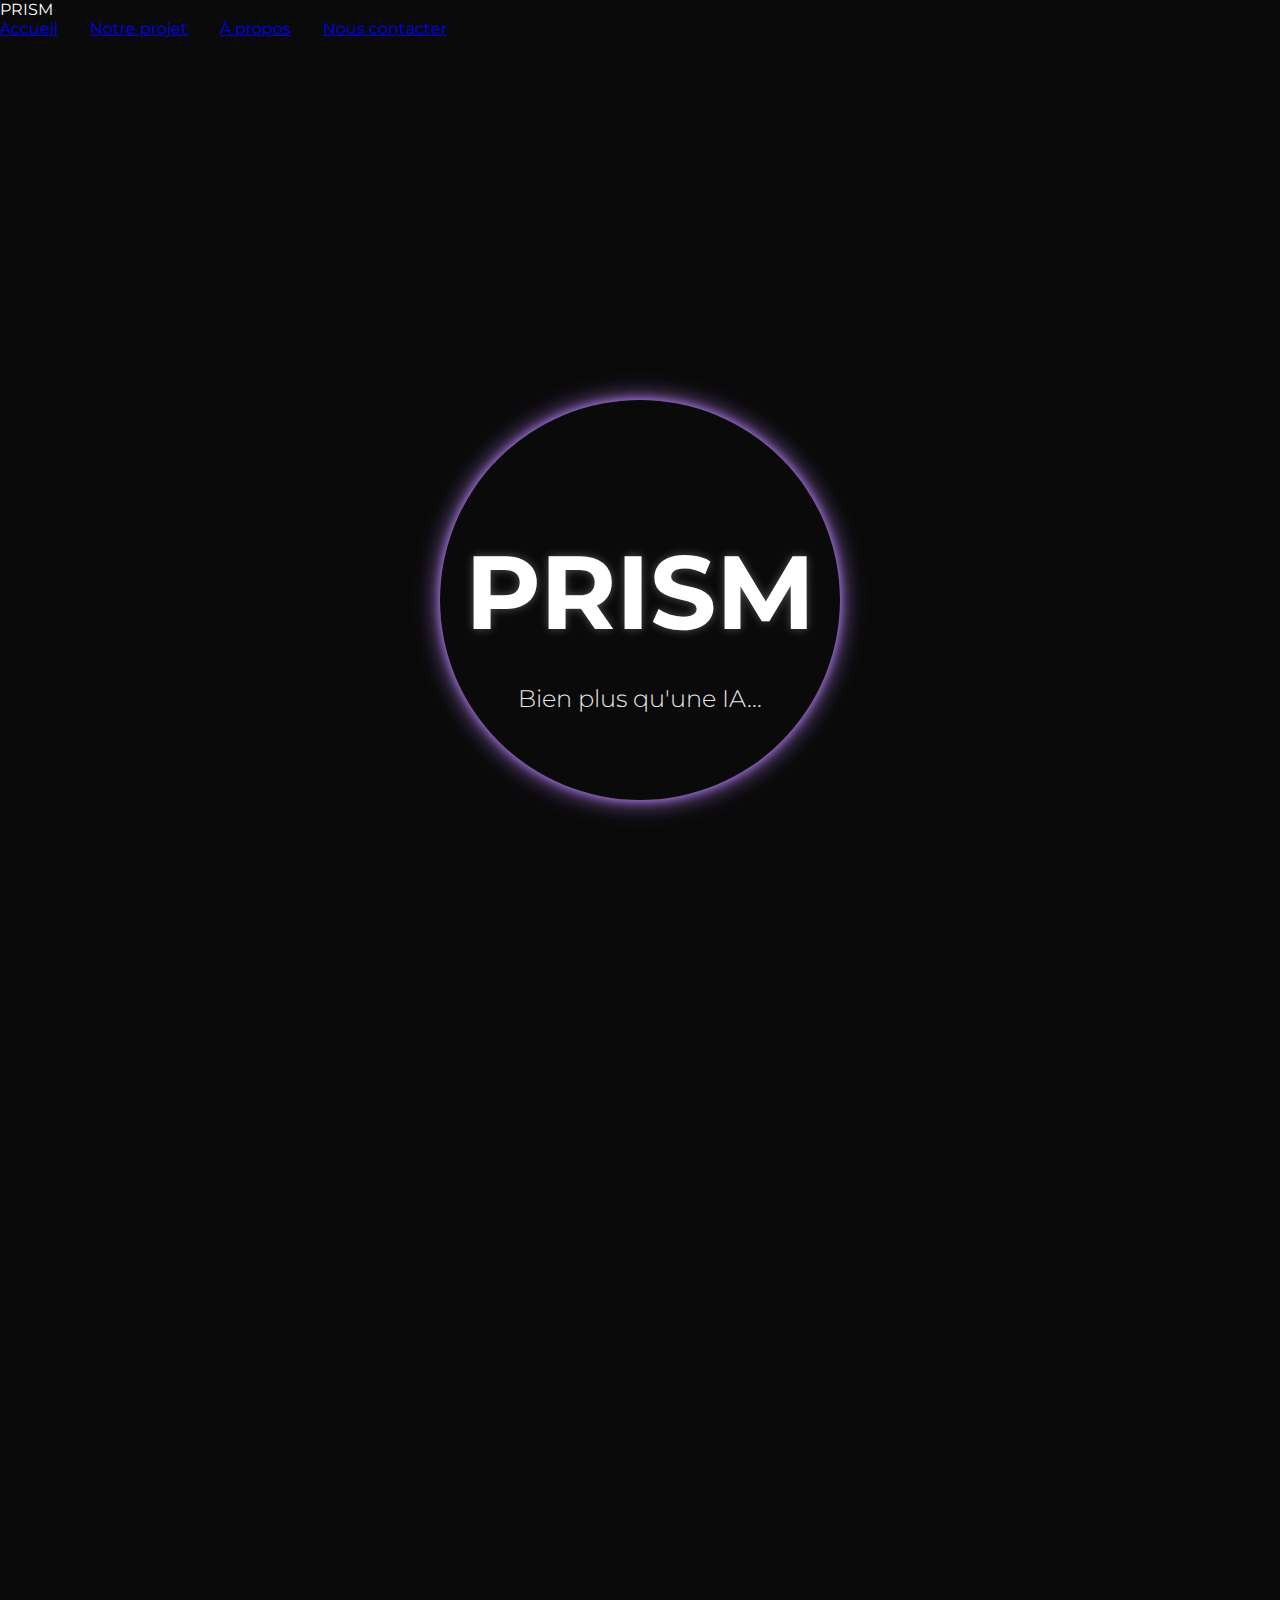
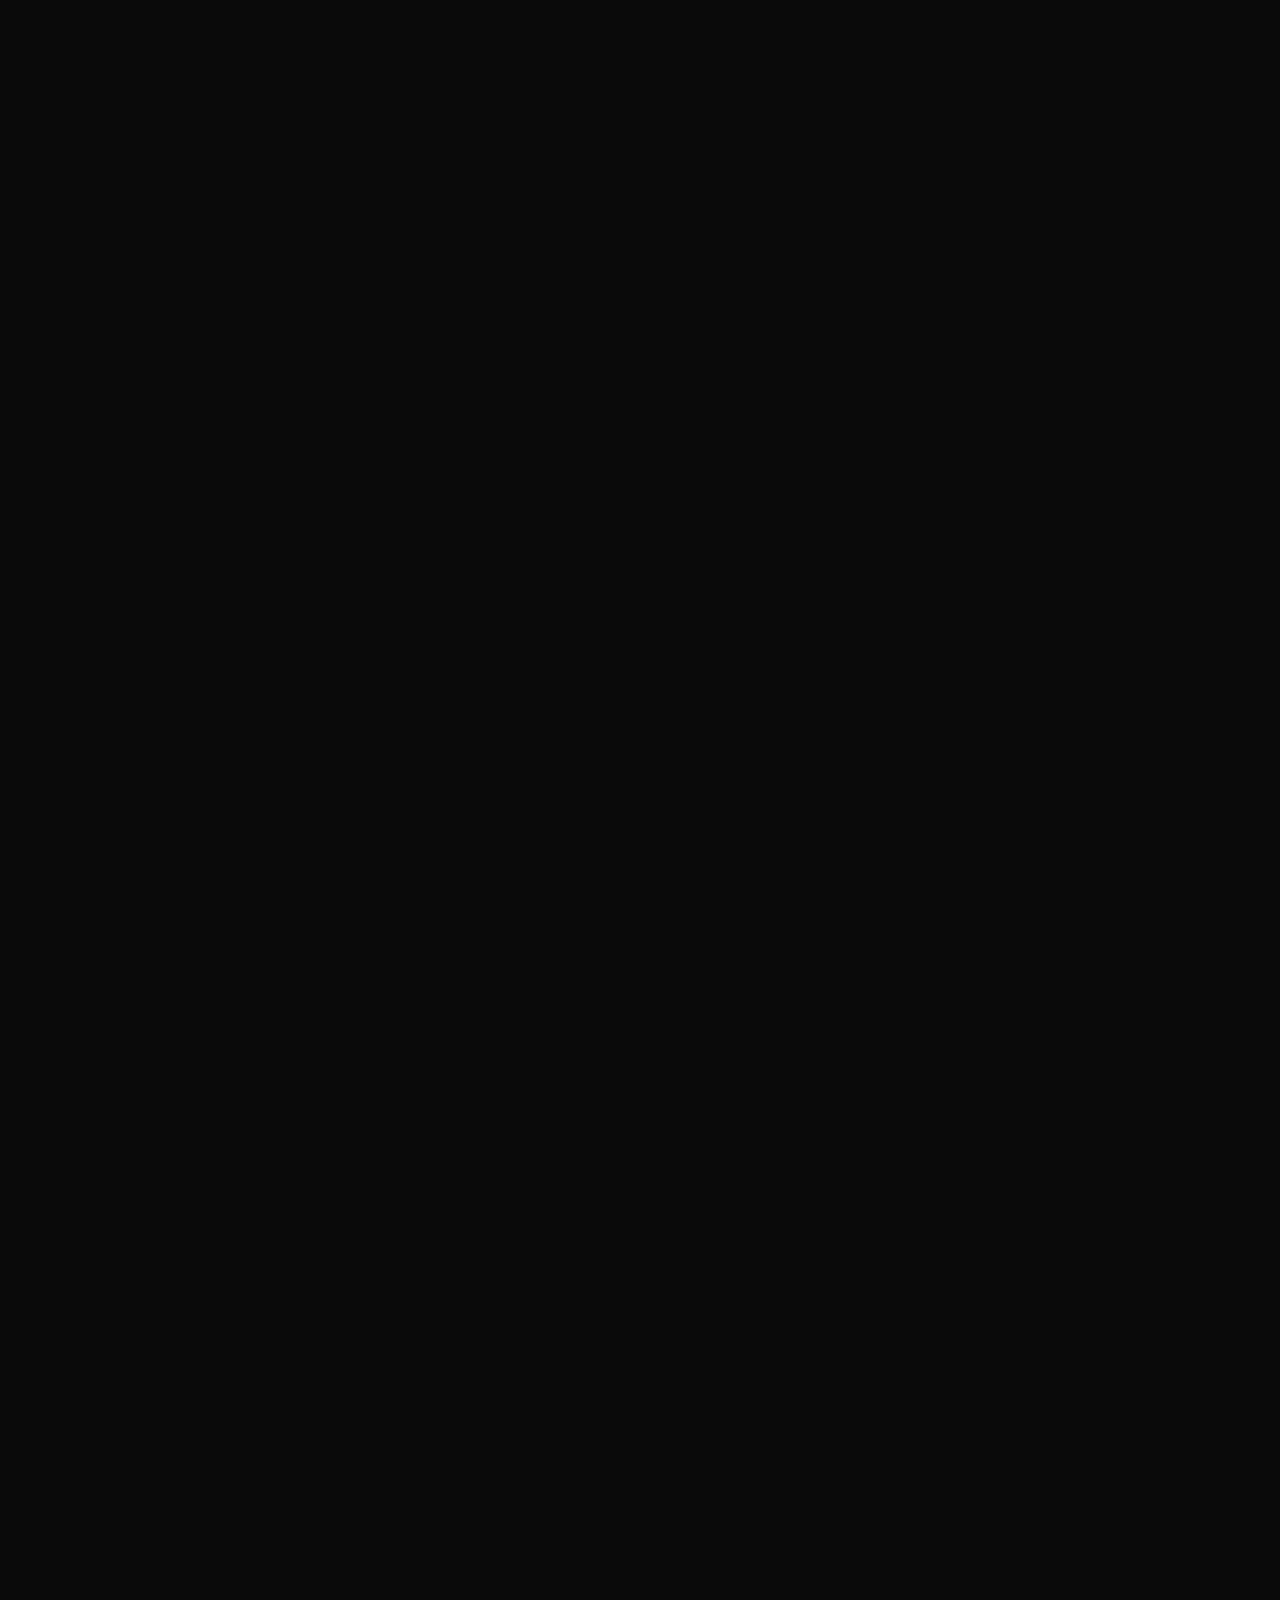
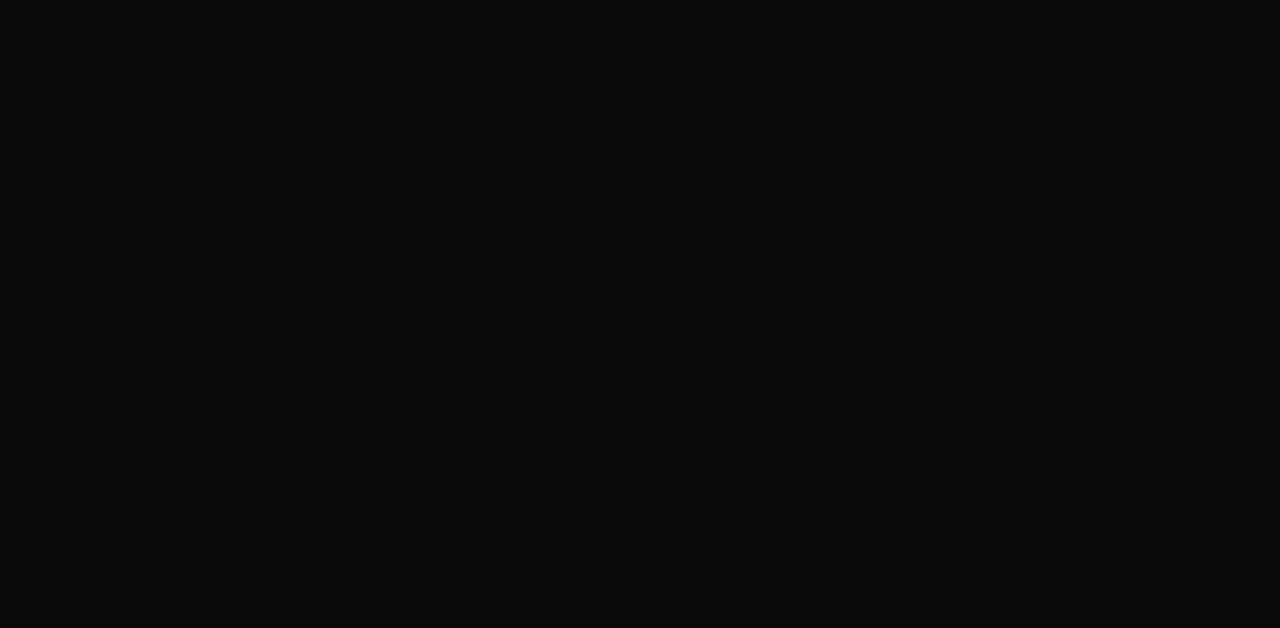
<file: index.html>
<!DOCTYPE html>
<html lang="fr">
<head>
  <meta charset="UTF-8" />
  <meta name="viewport" content="width=device-width, initial-scale=1" />
  <title>PRISM - Bien plus qu'une IA</title>
  <link href="https://fonts.googleapis.com/css2?family=Montserrat:wght@300;400;600;700&display=swap" rel="stylesheet" />
<style>
  :root {
    --neon-purple: rgba(187, 134, 252, 0.8);
    --neon-glow: 0 0 10px rgba(187, 134, 252, 0.8), 
                 0 0 20px rgba(187, 134, 252, 0.6),
                 0 0 30px rgba(187, 134, 252, 0.4);
  }

  body {
    font-family: 'Montserrat', sans-serif;
    margin: 0; padding: 0;
    background-color: #0a0a0a;
    color: white;
    overflow-x: hidden;
  }
  body.no-scroll {
    overflow: hidden;
  }

  .nav-transparent {
    background-color: rgba(10,10,10,0.5);
    backdrop-filter: blur(10px);
    position: fixed;
    width: 100%;
    z-index: 1000;
  }

  .nav-item {
    transition: all 0.3s ease;
    position: relative;
    cursor: pointer;
  }
  .nav-item::after {
    content: '';
    position: absolute;
    bottom: 0; left: 50%;
    transform: translateX(-50%);
    width: 0;
    height: 2px;
    background: var(--neon-purple);
    transition: width 0.3s ease;
  }
  .nav-item:hover::after {
    width: 80%;
  }

  #mobile-menu-toggle {
    cursor: pointer;
    width: 30px;
    height: 25px;
    position: relative;
    display: none; /* caché par défaut, affiché en mobile */
    flex-direction: column;
    justify-content: space-between;
    z-index: 1100;
  }
  #mobile-menu-toggle span {
    display: block;
    height: 3px;
    width: 100%;      /* Correction : largeur complète pour les barres */
    background: white !important;
    border-radius: 2px;
    transition: all 0.3s ease;
    z-index: 9999;
  }
  #mobile-menu-toggle.active #bar1 {
    transform: translateY(11px) rotate(45deg);
  }
  #mobile-menu-toggle.active #bar2 {
    opacity: 0;
  }
  #mobile-menu-toggle.active #bar3 {
    transform: translateY(-11px) rotate(-45deg);
  }

  .nav-links {
    display: flex;
    gap: 2rem;
  }

  .hero-section {
    height: 100vh;
    display: flex;
    align-items: center;
    position: relative;
    overflow: hidden;
    padding: 0 5%;
    padding-top: 80px;
  }
  .hero-content {
    position: relative;
    max-width: 600px;
    z-index: 10;
    display: flex;
    flex-direction: column;
    align-items: center;
    justify-content: center;
    height: 400px;
    text-align: center;
    margin-top: 80px; /* Remonté par rapport à 120px précédent */
  }
  .prism-title {
    font-size: 6.5rem;
    font-weight: 700;
    color: white;
    line-height: 1;
    margin-bottom: 1rem;
    text-shadow: 0 0 10px rgba(255,255,255,0.3);
    white-space: nowrap;
  }
  .hero-subtitle {
    font-size: 1.5rem;
    font-weight: 300;
    margin-bottom: 2rem;
    opacity: 0.9;
    max-width: 500px;
  }

  .neon-circle {
    position: absolute;
    top: 48%;  /* Remonté légèrement du centre (50% → 48%) */
    left: 50%;
    transform: translate(-50%, -50%);
    width: 400px;
    height: 400px;
    border-radius: 50%;
    background: transparent;
    box-shadow: var(--neon-glow);
    animation: pulse-breath 4s infinite ease-in-out;
    z-index: 1;
  }
  @keyframes pulse-breath {
    0%, 100% {
      opacity: 0.7;
      transform: translate(-50%, -50%) scale(1);
    }
    50% {
      opacity: 1;
      transform: translate(-50%, -50%) scale(1.05);
    }
  }

  section {
    min-height: calc(100vh - 80px);
    padding: 60px 5% 40px;
    display: flex;
    align-items: center;
    justify-content: center;
    position: relative;
    scroll-snap-align: start;
    flex-direction: column;
    text-align: center;
  }
  .content-hidden {
    opacity: 0;
    transform: translateY(50px);
    transition: all 0.8s ease;
  }
  .content-visible {
    opacity: 1;
    transform: translateY(0);
  }

  section#project,
  section#about,
  section#contact {
    background: linear-gradient(135deg, #0a0a0a 0%, #1e0d3f 100%);
  }

  .mobile-menu {
    position: fixed;
    top: 0; left: 0;
    width: 100%; height: 100vh;
    background: rgba(10, 10, 10, 0.95);
    backdrop-filter: blur(10px);
    z-index: 1050;
    display: flex;
    flex-direction: column;
    justify-content: center;
    align-items: center;
    transform: translateY(-100%);
    transition: transform 0.4s cubic-bezier(0.77,0.2,0.05,1.0);
  }
  .mobile-menu.active {
    transform: translateY(0);
  }
  .mobile-menu a {
    display: block;
    font-size: 1.8rem;
    padding: 1rem 0;
    color: white;
    text-decoration: none;
    transition: color 0.3s ease;
    width: 100%;
    max-width: 300px;
  }
  .mobile-menu a:hover {
    color: var(--neon-purple);
  }

  .mobile-menu-close {
    position: absolute;
    top: 20px;
    right: 20px;
    width: 30px;
    height: 30px;
    cursor: pointer;
    z-index: 1100;
  }
  .mobile-menu-close span {
    position: absolute;
    height: 3px;
    width: 30px;
    background: white;
    top: 50%;
    left: 0;
    border-radius: 2px;
    transition: all 0.3s ease;
  }
  .mobile-menu-close span:first-child {
    transform: translateY(-50%) rotate(45deg);
  }
  .mobile-menu-close span:last-child {
    transform: translateY(-50%) rotate(-45deg);
  }

  @media (max-width: 768px) {
    .nav-links {
      display: none;
    }
    #mobile-menu-toggle {
      display: flex;
      position: relative;
      z-index: 2000;
    }
    .hero-section {
      justify-content: flex-start;
      padding-top: 60px;
    }
    .hero-content {
      height: 300px;
      margin-top: 80px; /* aussi remonté en mobile */
    }
    .prism-title {
      font-size: 3.5rem;
      white-space: normal;
    }
    .hero-subtitle {
      font-size: 1.2rem;
      max-width: 100%;
    }
    .neon-circle {
      width: 250px;
      height: 250px;
      top: 46%;  /* remonté aussi sur mobile */
    }
  }
</style>

</head>
<body>
  <nav>
    <div class="logo">PRISM</div>
    <div class="nav-links">
      <a href="#home">Accueil</a>
      <a href="#project">Notre projet</a>
      <a href="#about">À propos</a>
      <a href="#contact">Nous contacter</a>
    </div>
    <button id="mobile-menu-toggle" aria-label="Toggle menu" aria-expanded="false" aria-controls="mobile-menu">
      <span id="bar1"></span>
      <span id="bar2"></span>
      <span id="bar3"></span>
    </button>
  </nav>

  <div class="mobile-menu" id="mobile-menu" aria-hidden="true">
    <div class="mobile-menu-close" id="mobile-menu-close" role="button" tabindex="0" aria-label="Fermer le menu">
      <span></span>
      <span></span>
    </div>
    <a href="#home">Accueil</a>
    <a href="#project">Notre projet</a>
    <a href="#about">À propos</a>
    <a href="#contact">Nous contacter</a>
  </div>

  <section id="home" class="hero-section">
    <div class="hero-content content-hidden">
      <div class="neon-circle"></div>
      <h1 class="prism-title">PRISM</h1>
      <p class="hero-subtitle">Bien plus qu'une IA...</p>
    </div>
  </section>

  <section id="project" class="content-hidden">
    <div class="max-w-6xl mx-auto">
      <h2>Notre projet</h2>
      <p>PRISM est une plateforme révolutionnaire qui fusionne intelligence artificielle et design immersif pour créer des expériences uniques.</p>
    </div>
  </section>

  <section id="about" class="content-hidden">
    <div class="max-w-6xl mx-auto">
      <h2>À propos</h2>
      <p>Une équipe passionnée dédiée à repousser les limites de la technologie et du design.</p>
    </div>
  </section>

  <section id="contact" class="content-hidden">
    <div class="max-w-6xl mx-auto">
      <h2>Nous contacter</h2>
      <p>Prêt à transformer votre vision en réalité? Contactez-nous dès aujourd'hui.<br />
      <span style="color:#bb86fc;">prism.ai.contact@gmail.com</span></p>
    </div>
  </section>

  <script>
    document.addEventListener('DOMContentLoaded', () => {
      // Intersection observer for animations
      const observer = new IntersectionObserver(entries => {
        entries.forEach(entry => {
          if (entry.isIntersecting) {
            entry.target.classList.add('content-visible');
            observer.unobserve(entry.target);
          }
        });
      }, { threshold: 0.1 });
      document.querySelectorAll('.content-hidden').forEach(el => observer.observe(el));

      const toggleBtn = document.getElementById('mobile-menu-toggle');
      const mobileMenu = document.getElementById('mobile-menu');
      const closeBtn = document.getElementById('mobile-menu-close');

      function openMenu() {
        toggleBtn.setAttribute('aria-expanded', 'true');
        toggleBtn.classList.add('active');
        mobileMenu.classList.add('active');
        mobileMenu.setAttribute('aria-hidden', 'false');
        document.body.classList.add('no-scroll');
      }

      function closeMenu() {
        toggleBtn.setAttribute('aria-expanded', 'false');
        toggleBtn.classList.remove('active');
        mobileMenu.classList.remove('active');
        mobileMenu.setAttribute('aria-hidden', 'true');
        document.body.classList.remove('no-scroll');
      }

      toggleBtn.addEventListener('click', () => {
        if (mobileMenu.classList.contains('active')) {
          closeMenu();
        } else {
          openMenu();
        }
      });

      closeBtn.addEventListener('click', closeMenu);
      closeBtn.addEventListener('keydown', e => {
        if (e.key === 'Enter' || e.key === ' ') {
          e.preventDefault();
          closeMenu();
        }
      });

      mobileMenu.querySelectorAll('a').forEach(link => {
        link.addEventListener('click', closeMenu);
      });

      // Close menu on clicking outside
      document.addEventListener('click', e => {
        if (mobileMenu.classList.contains('active') &&
            !mobileMenu.contains(e.target) &&
            !toggleBtn.contains(e.target)) {
          closeMenu();
        }
      });

      // Smooth scroll for nav links
      document.querySelectorAll('nav a, .mobile-menu a').forEach(anchor => {
        anchor.addEventListener('click', e => {
          e.preventDefault();
          const target = document.querySelector(anchor.getAttribute('href'));
          if (target) {
            target.scrollIntoView({ behavior: 'smooth' });
          }
        });
      });
    });
  </script>
</body>
</html>
</file>
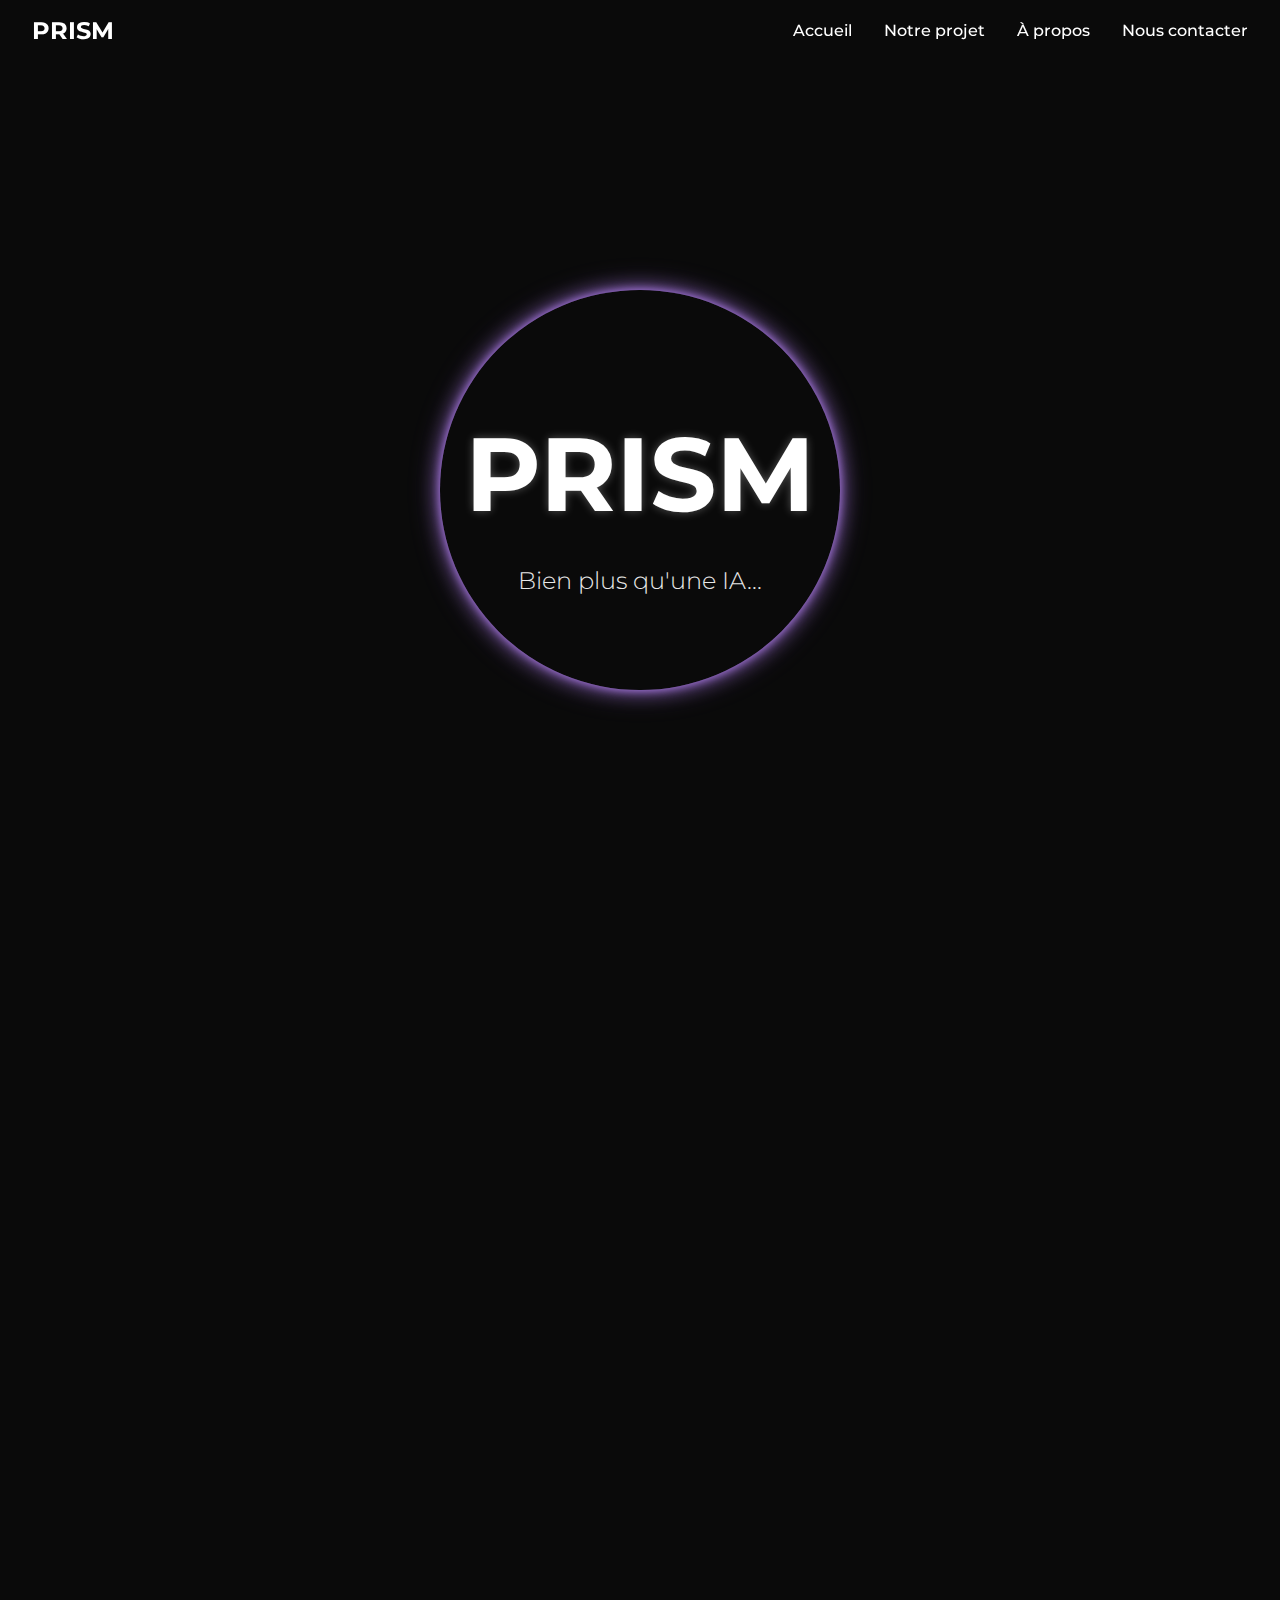
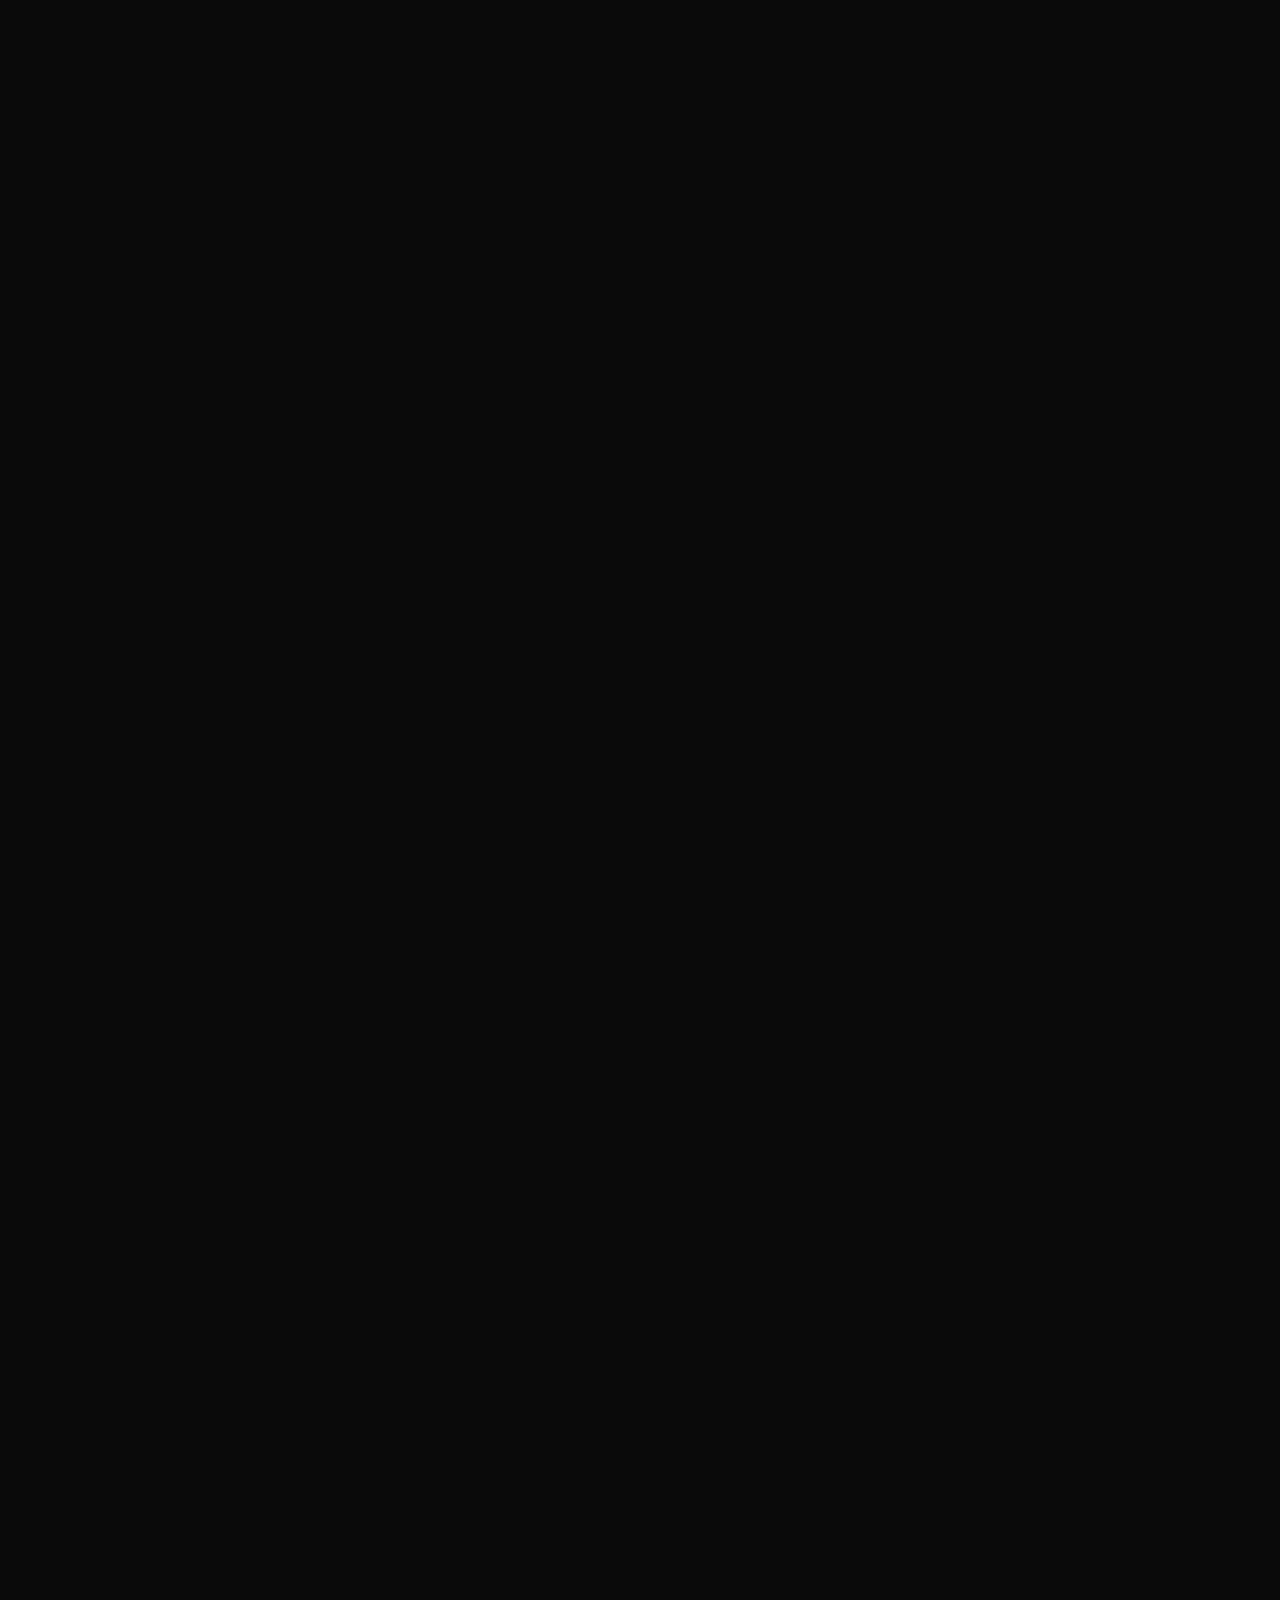
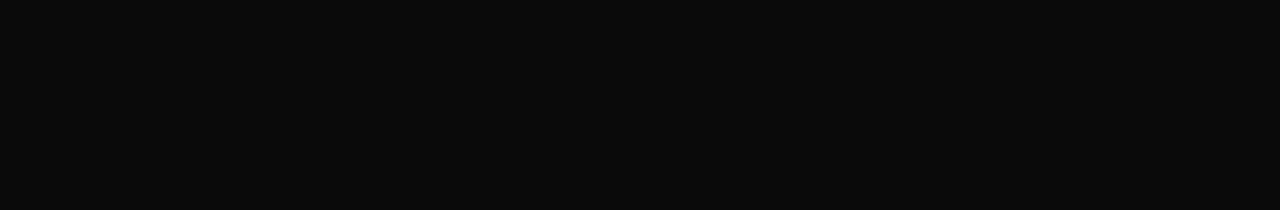
<file: index3.html>
<!DOCTYPE html>
<html lang="fr">
<head>
  <meta charset="UTF-8" />
  <meta name="viewport" content="width=device-width, initial-scale=1" />
  <title>PRISM - Bien plus qu'une IA</title>
  <link href="https://fonts.googleapis.com/css2?family=Montserrat:wght@300;400;600;700&display=swap" rel="stylesheet" />
  <style>
    :root {
      --neon-purple: rgba(187, 134, 252, 0.8);
      --neon-glow: 0 0 10px rgba(187, 134, 252, 0.8), 
                   0 0 20px rgba(187, 134, 252, 0.6),
                   0 0 30px rgba(187, 134, 252, 0.4);
    }

    /* Reset & Base */
    * {
      box-sizing: border-box;
    }
    body {
      font-family: 'Montserrat', sans-serif;
      margin: 0;
      padding: 0;
      background-color: #0a0a0a;
      color: white;
      overflow-x: hidden;
    }
    body.no-scroll {
      overflow: hidden;
    }

    /* Navbar */
    nav {
      position: fixed;
      top: 0; left: 0; right: 0;
      background: rgba(10,10,10,0.5);
      backdrop-filter: blur(10px);
      display: flex;
      justify-content: space-between;
      align-items: center;
      padding: 1rem 2rem;
      z-index: 3000;
    }

    nav .logo {
      font-weight: 700;
      font-size: 1.5rem;
    }

    nav .nav-links {
      display: flex;
      gap: 2rem;
    }

    nav .nav-links a {
      color: white;
      text-decoration: none;
      font-weight: 500;
      position: relative;
      cursor: pointer;
      transition: color 0.3s ease;
    }
    nav .nav-links a::after {
      content: '';
      position: absolute;
      bottom: -4px;
      left: 50%;
      transform: translateX(-50%);
      width: 0;
      height: 2px;
      background: var(--neon-purple);
      transition: width 0.3s ease;
    }
    nav .nav-links a:hover::after {
      width: 80%;
    }

    /* Mobile menu toggle button */
    #mobile-menu-toggle {
      display: none; /* hidden on desktop */
      flex-direction: column;
      justify-content: space-between;
      width: 30px;
      height: 25px;
      cursor: pointer;
      z-index: 4000;
      position: relative;
    }
    #mobile-menu-toggle span {
      display: block;
      height: 3px;
      border-radius: 2px;
      background: white;
      transition: all 0.3s ease;
    }
    #mobile-menu-toggle.active #bar1 {
      transform: translateY(11px) rotate(45deg);
    }
    #mobile-menu-toggle.active #bar2 {
      opacity: 0;
    }
    #mobile-menu-toggle.active #bar3 {
      transform: translateY(-11px) rotate(-45deg);
    }

    /* Mobile menu */
    .mobile-menu {
      position: fixed;
      top: 0; left: 0;
      width: 100%;
      height: 100vh;
      background: rgba(10, 10, 10, 0.95);
      backdrop-filter: blur(10px);
      display: flex;
      flex-direction: column;
      justify-content: center;
      align-items: center;
      transform: translateY(-100%);
      transition: transform 0.4s cubic-bezier(0.77,0.2,0.05,1.0);
      z-index: 3500;
    }
    .mobile-menu.active {
      transform: translateY(0);
    }
    .mobile-menu a {
      color: white;
      font-size: 2rem;
      margin: 1rem 0;
      text-decoration: none;
      width: 100%;
      max-width: 300px;
      text-align: center;
      transition: color 0.3s ease;
    }
    .mobile-menu a:hover {
      color: var(--neon-purple);
    }
    .mobile-menu-close {
      position: absolute;
      top: 20px;
      right: 20px;
      width: 30px;
      height: 30px;
      cursor: pointer;
      z-index: 4001;
    }
    .mobile-menu-close span {
      position: absolute;
      height: 3px;
      width: 30px;
      background: white;
      top: 50%;
      left: 0;
      border-radius: 2px;
      transition: all 0.3s ease;
    }
    .mobile-menu-close span:first-child {
      transform: translateY(-50%) rotate(45deg);
    }
    .mobile-menu-close span:last-child {
      transform: translateY(-50%) rotate(-45deg);
    }

    /* Hero section */
    .hero-section {
      height: 100vh;
      display: flex;
      align-items: center;
      justify-content: center;
      position: relative;
      overflow: hidden;
      padding: 0 5%;
      padding-top: 80px;
      text-align: center;
    }
    .hero-content {
      position: relative;
      max-width: 600px;
      z-index: 10;
      display: flex;
      flex-direction: column;
      align-items: center;
      justify-content: center;
      height: 400px;
    }
    .prism-title {
      font-size: 6.5rem;
      font-weight: 700;
      color: white;
      line-height: 1;
      margin-bottom: 1rem;
      text-shadow: 0 0 10px rgba(255,255,255,0.3);
      white-space: nowrap;
    }
    .hero-subtitle {
      font-size: 1.5rem;
      font-weight: 300;
      margin-bottom: 2rem;
      opacity: 0.9;
      max-width: 500px;
    }
    .neon-circle {
      position: absolute;
      top: 50%;
      left: 50%;
      transform: translate(-50%, -50%);
      width: 400px;
      height: 400px;
      border-radius: 50%;
      background: transparent;
      box-shadow: var(--neon-glow);
      animation: pulse-breath 4s infinite ease-in-out;
      z-index: 1;
    }
    @keyframes pulse-breath {
      0%, 100% {
        opacity: 0.7;
        transform: translate(-50%, -50%) scale(1);
      }
      50% {
        opacity: 1;
        transform: translate(-50%, -50%) scale(1.05);
      }
    }

    /* Sections */
    section {
      min-height: calc(100vh - 80px);
      padding: 60px 5% 40px;
      display: flex;
      align-items: center;
      justify-content: center;
      flex-direction: column;
      text-align: center;
      scroll-snap-align: start;
      position: relative;
    }
    .content-hidden {
      opacity: 0;
      transform: translateY(50px);
      transition: all 0.8s ease;
    }
    .content-visible {
      opacity: 1;
      transform: translateY(0);
    }
    section#project,
    section#about,
    section#contact {
      background: linear-gradient(135deg, #0a0a0a 0%, #1e0d3f 100%);
    }

    /* Responsive */
    @media (max-width: 768px) {
      nav .nav-links {
        display: none;
      }
      #mobile-menu-toggle {
        display: flex;
      }
      .hero-content {
        height: 300px;
        margin-top: 100px;
      }
      .prism-title {
        font-size: 3.5rem;
        white-space: normal;
      }
      .hero-subtitle {
        font-size: 1.2rem;
        max-width: 100%;
      }
      .neon-circle {
        width: 250px;
        height: 250px;
      }
    }
  </style>
</head>
<body>
  <nav>
    <div class="logo">PRISM</div>
    <div class="nav-links">
      <a href="#home">Accueil</a>
      <a href="#project">Notre projet</a>
      <a href="#about">À propos</a>
      <a href="#contact">Nous contacter</a>
    </div>
    <button id="mobile-menu-toggle" aria-label="Toggle menu" aria-expanded="false" aria-controls="mobile-menu">
      <span id="bar1"></span>
      <span id="bar2"></span>
      <span id="bar3"></span>
    </button>
  </nav>

  <div class="mobile-menu" id="mobile-menu" aria-hidden="true">
    <div class="mobile-menu-close" id="mobile-menu-close" role="button" tabindex="0" aria-label="Fermer le menu">
      <span></span>
      <span></span>
    </div>
    <a href="#home">Accueil</a>
    <a href="#project">Notre projet</a>
    <a href="#about">À propos</a>
    <a href="#contact">Nous contacter</a>
  </div>

  <section id="home" class="hero-section">
    <div class="hero-content content-hidden">
      <div class="neon-circle"></div>
      <h1 class="prism-title">PRISM</h1>
      <p class="hero-subtitle">Bien plus qu'une IA...</p>
    </div>
  </section>

  <section id="project" class="content-hidden">
    <div class="max-w-6xl mx-auto">
      <h2>Notre projet</h2>
      <p>PRISM est une plateforme révolutionnaire qui fusionne intelligence artificielle et design immersif pour créer des expériences uniques.</p>
    </div>
  </section>

  <section id="about" class="content-hidden">
    <div class="max-w-6xl mx-auto">
      <h2>À propos</h2>
      <p>Une équipe passionnée dédiée à repousser les limites de la technologie et du design.</p>
    </div>
  </section>

  <section id="contact" class="content-hidden">
    <div class="max-w-6xl mx-auto">
      <h2>Nous contacter</h2>
      <p>Prêt à transformer votre vision en réalité? Contactez-nous dès aujourd'hui.<br />
      <span style="color:#bb86fc;">prism.ai.contact@gmail.com</span></p>
    </div>
  </section>

  <script>
    document.addEventListener('DOMContentLoaded', () => {
      // Intersection observer for animations
      const observer = new IntersectionObserver(entries => {
        entries.forEach(entry => {
          if (entry.isIntersecting) {
            entry.target.classList.add('content-visible');
            observer.unobserve(entry.target);
          }
        });
      }, { threshold: 0.1 });
      document.querySelectorAll('.content-hidden').forEach(el => observer.observe(el));

      const toggleBtn = document.getElementById('mobile-menu-toggle');
      const mobileMenu = document.getElementById('mobile-menu');
      const closeBtn = document.getElementById('mobile-menu-close');

      function openMenu() {
        toggleBtn.setAttribute('aria-expanded', 'true');
        toggleBtn.classList.add('active');
        mobileMenu.classList.add('active');
        mobileMenu.setAttribute('aria-hidden', 'false');
        document.body.classList.add('no-scroll');
      }

      function closeMenu() {
        toggleBtn.setAttribute('aria-expanded', 'false');
        toggleBtn.classList.remove('active');
        mobileMenu.classList.remove('active');
        mobileMenu.setAttribute('aria-hidden', 'true');
        document.body.classList.remove('no-scroll');
      }

      toggleBtn.addEventListener('click', () => {
        if (mobileMenu.classList.contains('active')) {
          closeMenu();
        } else {
          openMenu();
        }
      });

      closeBtn.addEventListener('click', closeMenu);
      closeBtn.addEventListener('keydown', e => {
        if (e.key === 'Enter' || e.key === ' ') {
          e.preventDefault();
          closeMenu();
        }
      });

      mobileMenu.querySelectorAll('a').forEach(link => {
        link.addEventListener('click', closeMenu);
      });

      // Close menu on clicking outside
      document.addEventListener('click', e => {
        if (mobileMenu.classList.contains('active') &&
            !mobileMenu.contains(e.target) &&
            !toggleBtn.contains(e.target)) {
          closeMenu();
        }
      });

      // Smooth scroll for nav links
      document.querySelectorAll('nav a, .mobile-menu a').forEach(anchor => {
        anchor.addEventListener('click', e => {
          e.preventDefault();
          const target = document.querySelector(anchor.getAttribute('href'));
          if (target) {
            target.scrollIntoView({ behavior: 'smooth' });
          }
        });
      });
    });
  </script>
</body>
</html>
</file>
